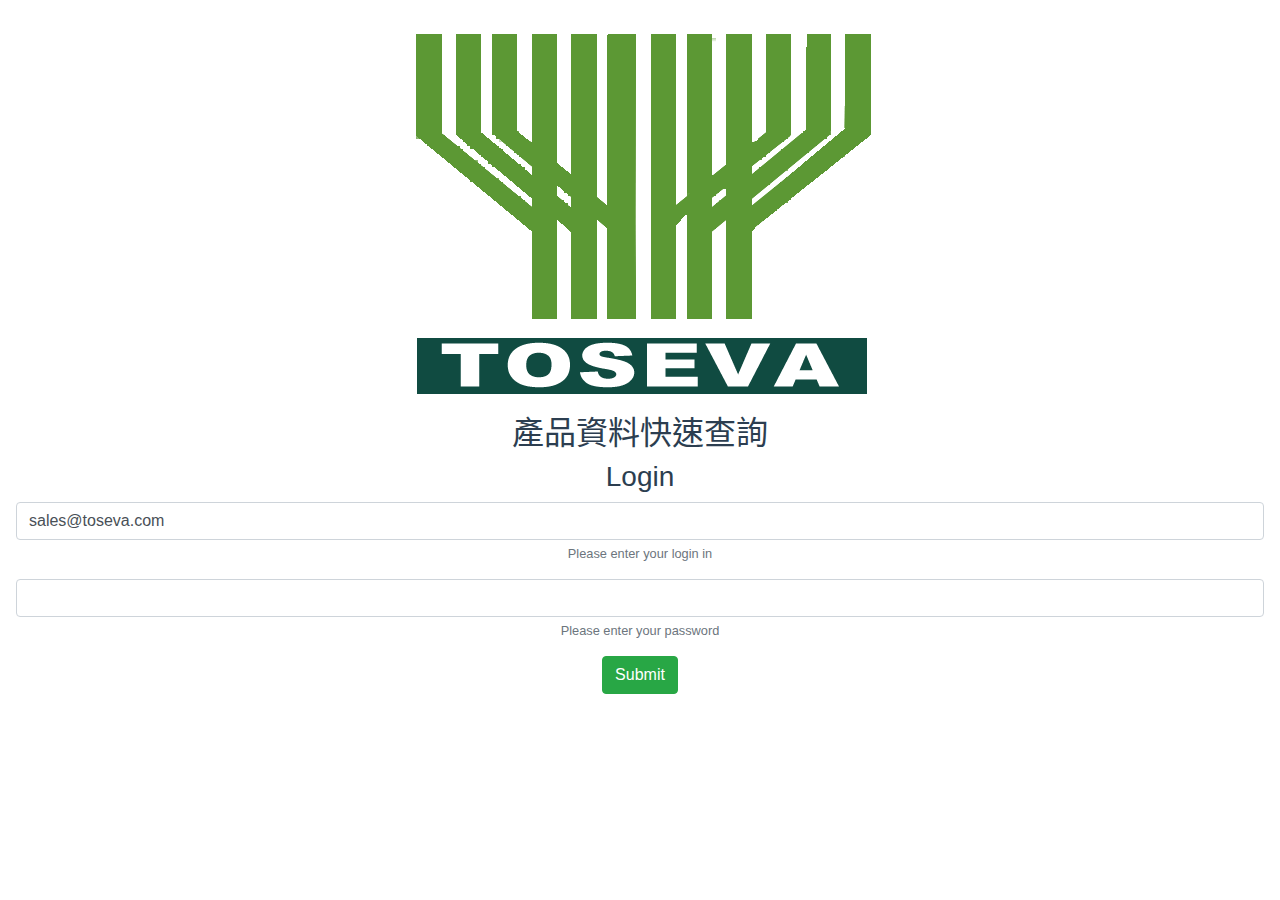
<file: product-fastfind/index.html>
<!--[if IE ]><![endif]--><!doctype html><!--[if IE 8 ]> <html class="no-js lt-ie9 ie8" lang="zh-TW"> <![endif]--><!--[if IE 9 ]> <html class="no-js lt-ie10 ie9" lang="zh-TW"> <![endif]--><!--[if (gte IE 10)|!(IE)]><!--><html class=no-js lang=zh-TW><!--<![endif]--><head><meta charset=utf-8><meta name=viewport content="width=device-width,initial-scale=1,shrink-to-fit=no"><meta http-equiv=X-UA-Compatible content="IE=10; IE=9; IE=8; IE=7; IE=EDGE"><meta http-equiv=content-language content=zh-tw><meta name=title content=Toseva><meta itemprop=name content=Toseva><meta itemprop=url content=""><meta name=description content=Toseva><meta name=Keywords content=Toseva><meta property=og:type content=website><meta property=og:url content=""><meta property=og:image content=""><meta name=og:description content=Toseva><meta property=og:title content=Toseva><base href=/product-fastfind/ ><title>Toseva product fastfind</title><link href=./static/css/app.c0018cffcd09827d7c13bbbbb02f6935.css rel=stylesheet></head><body><div id=app></div><script type=text/javascript src=./static/js/manifest.f00ab54a7924c8a06968.js></script><script type=text/javascript src=./static/js/vendor.3aae303dc7b452b337ba.js></script><script type=text/javascript src=./static/js/app.0e0b872731abdfb26427.js></script></body></html>
</file>
